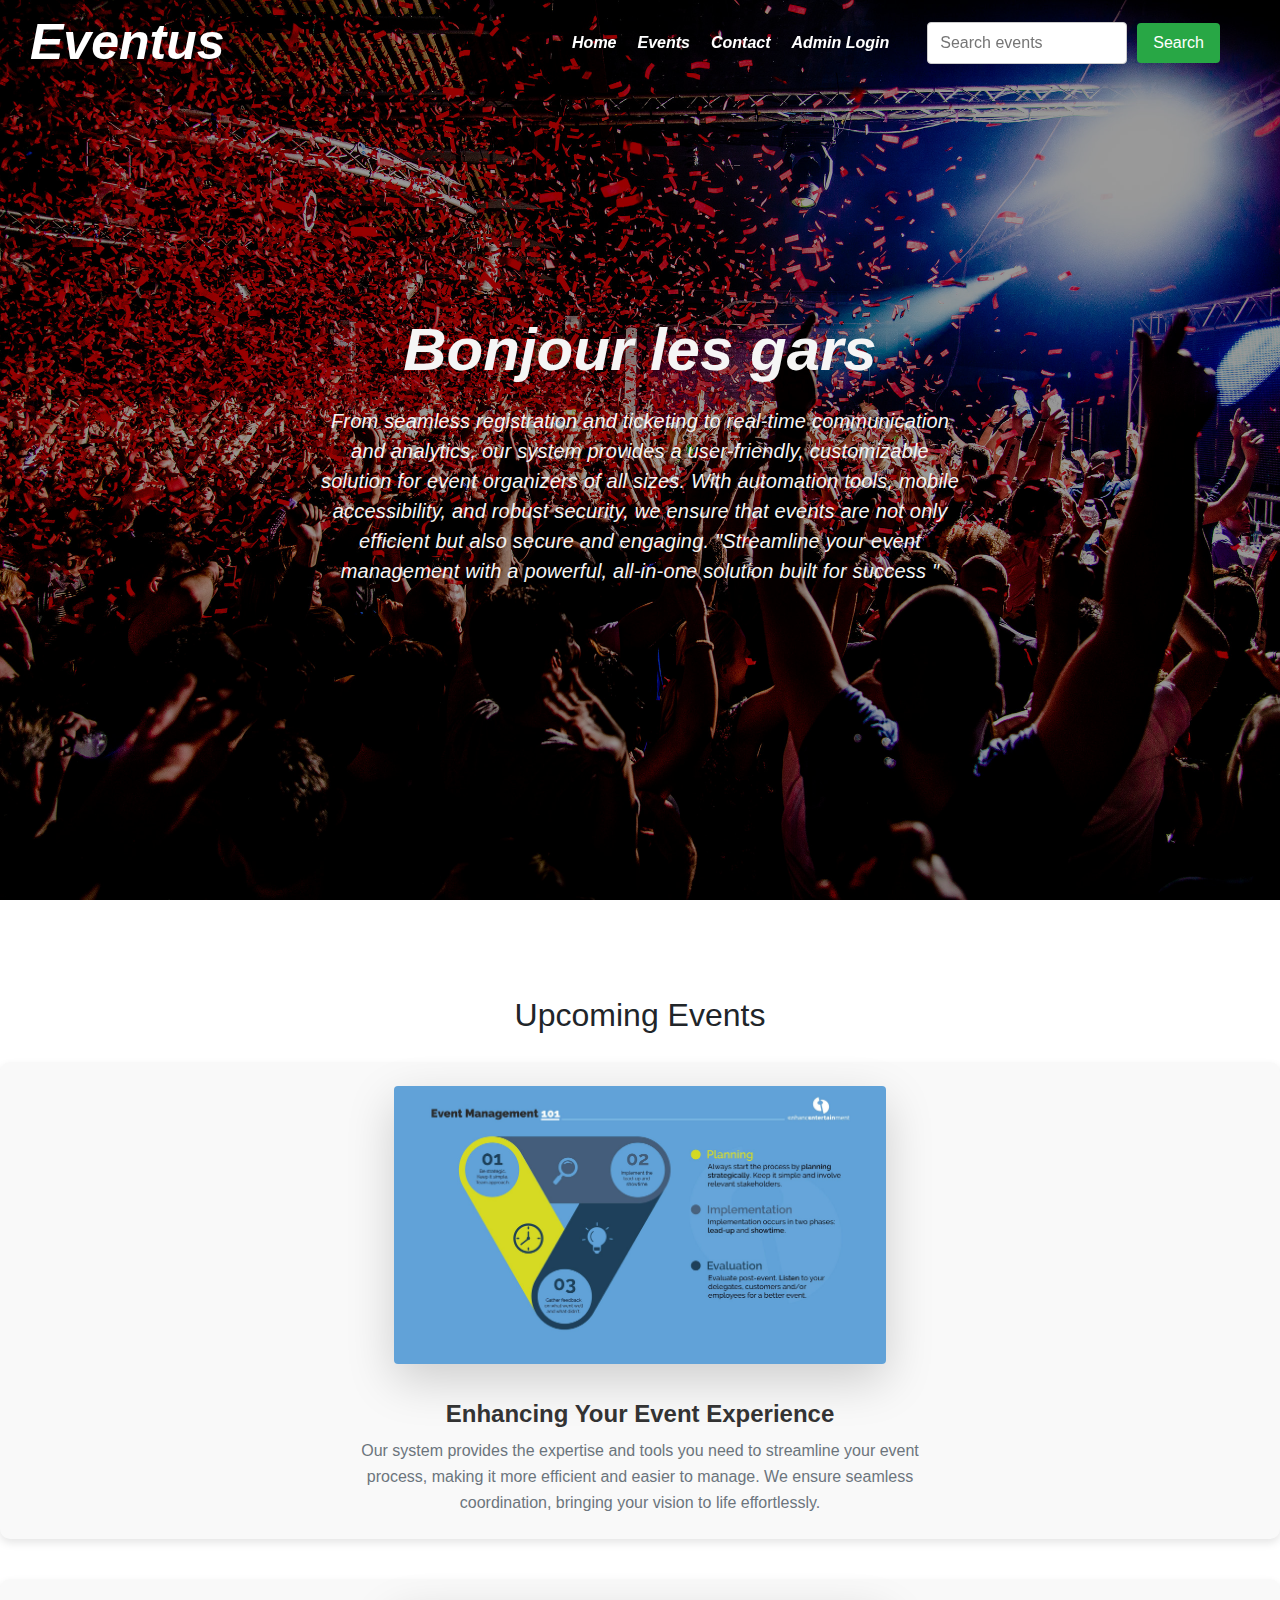
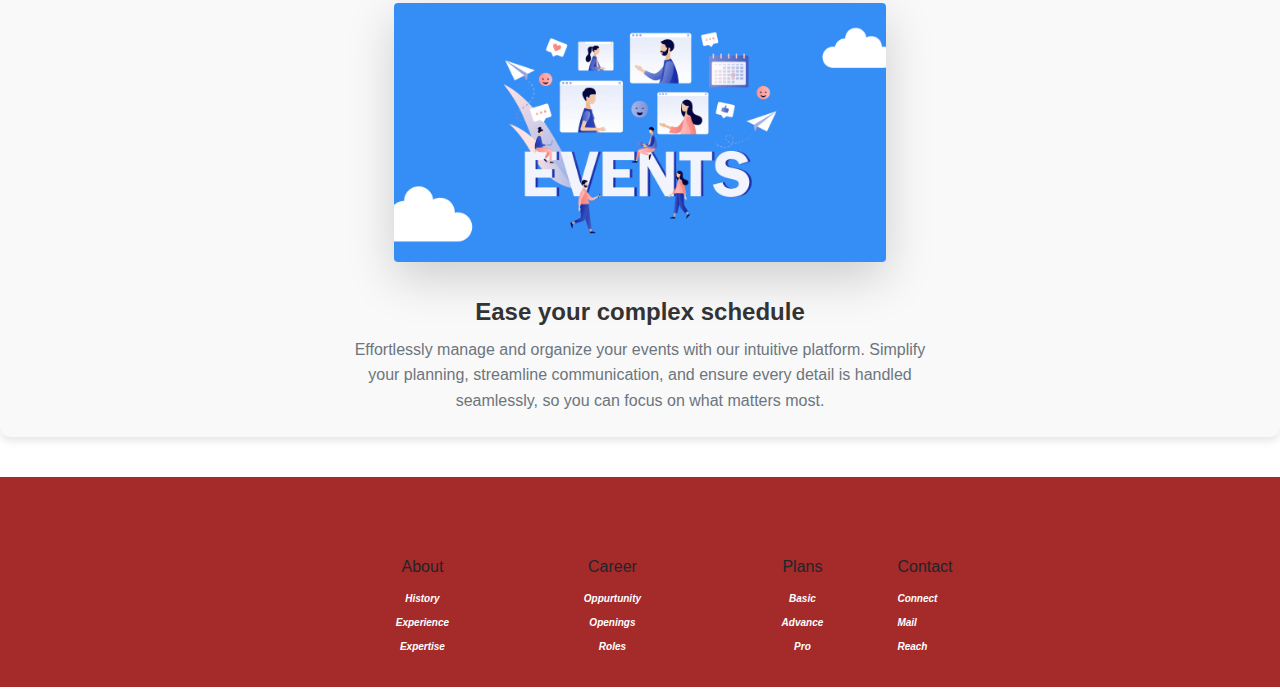
<file: index.html>
<!doctype html>
<html lang="en">
  <head>
    <!-- Required meta tags -->
    <meta charset="utf-8">
    <meta name="viewport" content="width=device-width, initial-scale=1, shrink-to-fit=no">

    <!-- Bootstrap CSS -->
    <link rel="stylesheet" href="https://cdn.jsdelivr.net/npm/bootstrap@4.5.3/dist/css/bootstrap.min.css" >
    <link rel ="stylesheet" href ="style.css">
    <script src='main.js'></script>
    <title>Event Management</title>
  </head>
  <body>
    <!--NaVbar-->
    <nav class  ="navbar navbar-expand-sm  fixed-top">
        <a href=""  class = "navbar-brand">Eventus</a>
        <div class="navbar-nav-container">
            <ul class ="navbar-nav">
                <li class ="nav-item"><a href="/index.html" class ="nav-link">Home</a></li>
                <li class ="nav-item"><a href="/event.html" class ="nav-link">Events</a></li>
                <li class ="nav-item"><a href="/contact.html" class ="nav-link">Contact</a></li>
                <li class ="nav-item"><a href="/login.html" class ="nav-link">Admin Login</a></li>
            </ul>
            <form id="searchForm">
                <input id="searchInput" type="search" placeholder="Search events" aria-label="Search" oninput="searchEvents()">
                <button type="button" onclick="searchEvents()">Search</button>
            </form>
        </div>
    </nav>
    <!--Header section-->
    <div class ="header">
        <div class="img-parent">
            <div class ="img">
                <img src="event.jpg"  alt="event">
            </div>
            <div class ="img-overlay">

            </div>
        </div>
        <div class ="img-content">
            <h2>Bonjour les gars</h2>
            <span>
 From seamless registration and ticketing to real-time communication and analytics, our system provides a user-friendly, customizable solution for event organizers of all sizes. With automation tools, mobile accessibility, and robust security, we ensure that events are not only efficient but also secure and engaging.

              "Streamline your event management with a powerful, all-in-one solution built for success

              "
            </span>
        </div>
    </div>
    <br>
    <br>
    <br>
    <br>

    <h2 class="text-center">Upcoming Events</h2>
    <div class="scrollable-section">
        <section id="eventsSection" class="events-section">
            <!-- Event cards will be injected here -->
        </section>
    </div>


    <div class="container my-5" id="pricingSection" style="display: none;">
        <div class="row justify-content-center">
            <!-- Basic Plan -->
            <div class="col-md-4">
                <div class="card pricing-card shadow-sm">
                    <div class="card-header text-center bg-light">
                        <h3>Basic</h3>
                    </div>
                    <div class="card-body text-center">
                        <h2 class="price" id="basicPrice">$0</h2>
                        <ul class="list-unstyled">
                            <li>5 Events per month</li>
                            <li>Email Support</li>
                            <li>Basic Analytics</li>
                        </ul>
                        <a href="#" class="btn btn-outline-primary">Choose Basic</a>
                    </div>
                </div>
            </div>

            <!-- Advance Plan -->
            <div class="col-md-4">
                <div class="card pricing-card shadow-sm">
                    <div class="card-header text-center bg-light">
                        <h3>Advance</h3>
                    </div>
                    <div class="card-body text-center">
                        <h2 class="price" id="advancedPrice">$0</h2>
                        <ul class="list-unstyled">
                            <li>20 Events per month</li>
                            <li>Email & Phone Support</li>
                            <li>Advanced Analytics</li>
                        </ul>
                        <a href="#" class="btn btn-primary">Choose Advance</a>
                    </div>
                </div>
            </div>

            <!-- Pro Plan -->
            <div class="col-md-4">
                <div class="card pricing-card shadow-lg">
                    <div class="card-header text-center bg-primary text-white">
                        <h3>Pro</h3>
                    </div>
                    <div class="card-body text-center">
                        <h2 class="price" id="proPrice">$0</h2>
                        <ul class="list-unstyled">
                            <li>Unlimited Events</li>
                            <li>24/7 Support</li>
                            <li>Premium Analytics</li>
                        </ul>
                        <a href="#" class="btn btn-outline-light bg-primary">Choose Pro</a>
                    </div>
                </div>
            </div>
        </div>
    </div>


    <div class="img1 text-center p-4">
      <img src="event1.jpg" alt="Event Cycle" class="img-fluid rounded shadow-lg mb-3">
      <h4 class="font-weight-bold">Enhancing Your Event Experience</h4>
      <p class="text-muted">
        Our system provides the expertise and tools you need to streamline your event process, making it more efficient and easier to manage. We ensure seamless coordination, bringing your vision to life effortlessly.
      </p>
    </div>
    <div class="img2 text-center p-4">
      <img src="event2.jpg" alt="Event Cycle" class="img-fluid rounded shadow-lg mb-3">
      <h4 class="font-weight-bold">Ease your complex schedule </h4>
      <p class="text-muted">
        Effortlessly manage and organize your events with our intuitive platform. Simplify your planning, streamline communication, and ensure every detail is handled seamlessly, so you can focus on what matters most.

      </p>
    </div>
  <footer>
    <div class = "container">
        <div class="row text-center justify-content-center">
            <div class="col-sm-2">
                <h6>
                    About
                </h6>
                <span>
                    History
                </span>
                <br>

                <span>
                    Experience
                </span>
                <br>
                <span>
                    Expertise
                </span>
            </div>


                <div class="col-sm-2">
                    <h6>
                        Career
                    </h6>
                    <span>
                        Oppurtunity
                    </span>
                    <br>

                    <span>
                        Openings
                    </span>
                    <br>
                    <span>
                        Roles
                    </span>
                </div>




            <div class="col-sm-2">
                <h6>
                    Plans
                </h6>
                <span>
                    Basic
                </span>
                <br>

                <span>
                    Advance
                </span>
                <br>
                <span>
                    Pro
                </span>
            </div>
            <div class="row">
                <div class="col-sm-2">
                    <h6>
                        Contact
                    </h6>
                    <span>
                        Connect
                    </span>
                    <br>

                    <span>
                        Mail
                    </span>
                    <br>
                    <span>
                        Reach
                    </span>
                    </div>

    </div>
    </div>
  </footer>



    <script src="https://code.jquery.com/jquery-3.5.1.slim.min.js"></script> </script>
    <script src="https://cdn.jsdelivr.net/npm/popper.js@1.16.1/dist/umd/popper.min.js" ></script>
    <script src="https://cdn.jsdelivr.net/npm/bootstrap@4.5.3/dist/js/bootstrap.min.js" ></script>
    <script>
      $(document).scroll(function () {
       $(".navbar").toggleClass("scroll",$(this).scrollTop()>$(".navbar").height());
      })
  </script>

  </body>
</html>
</file>
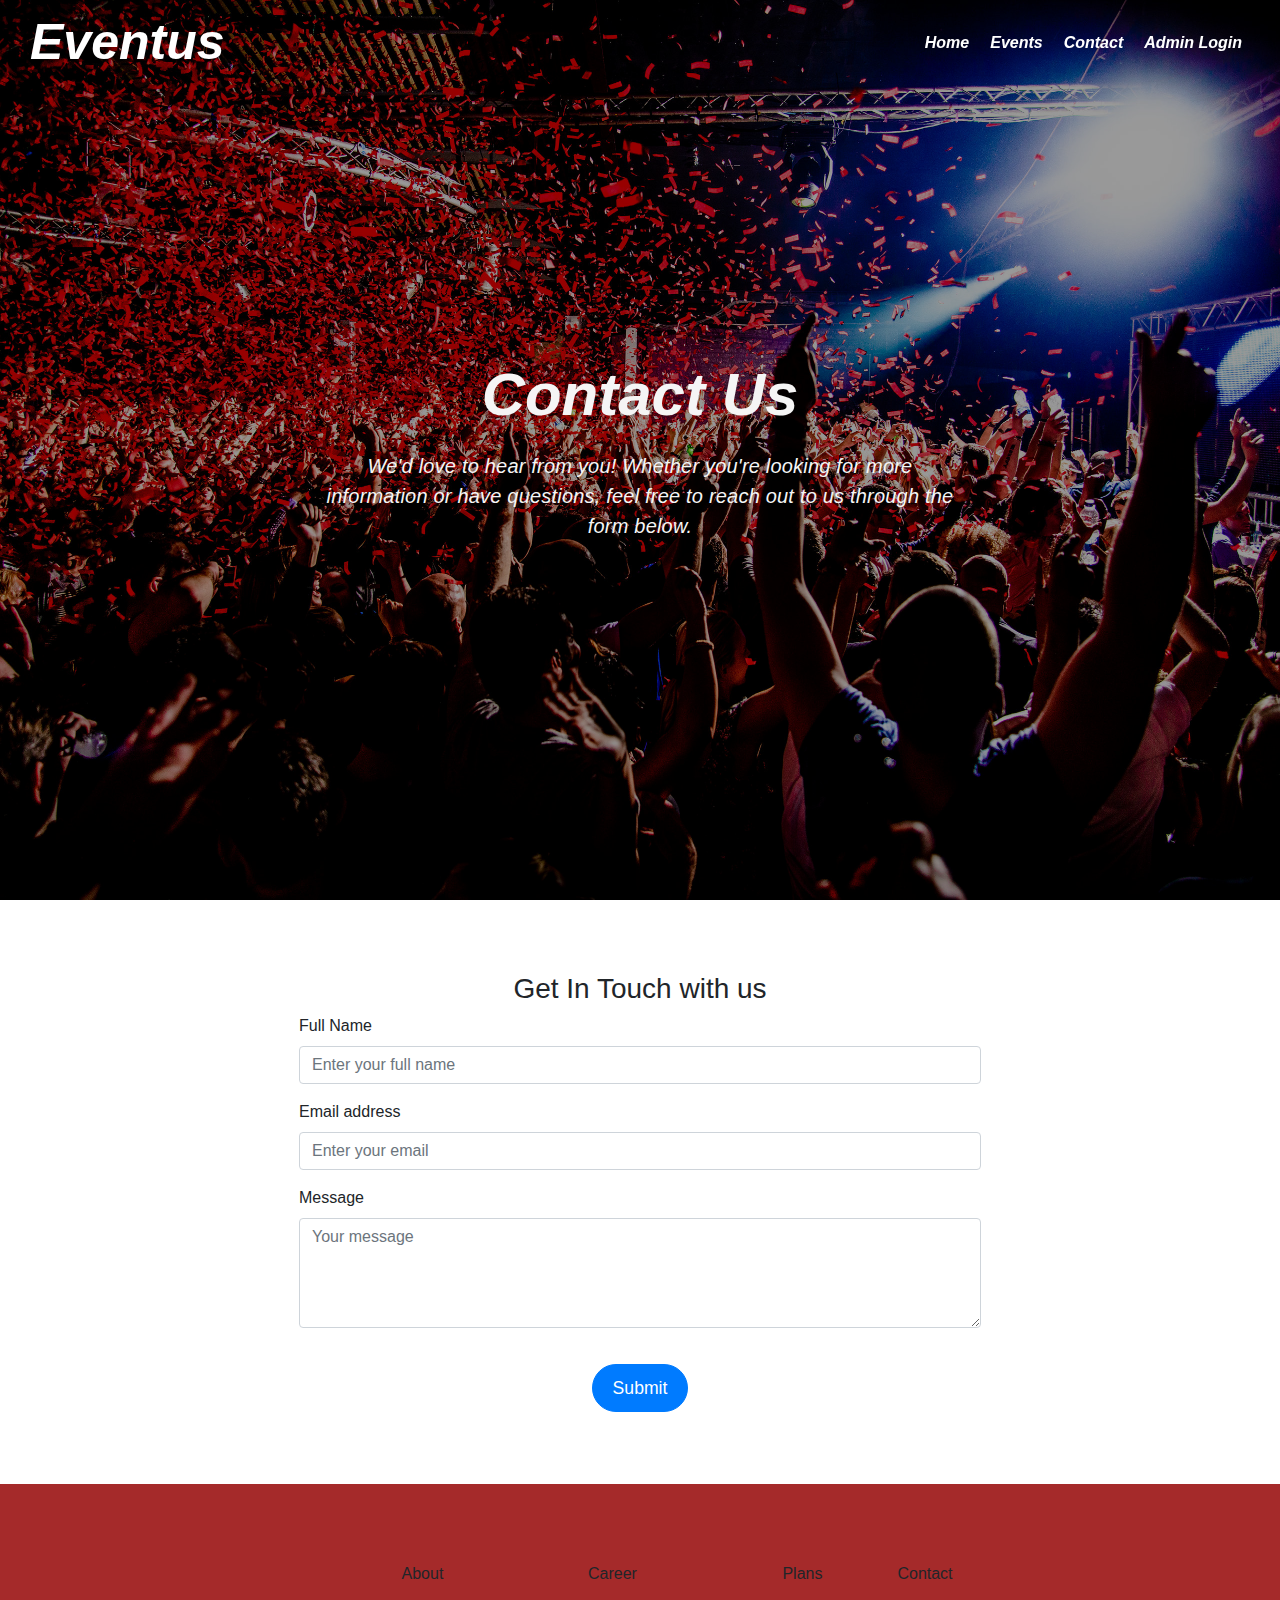
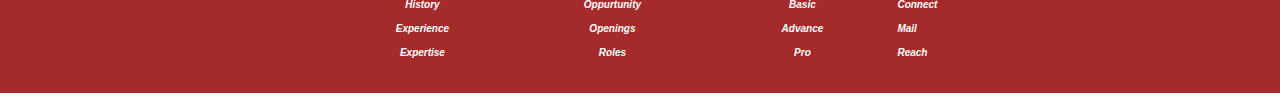
<file: contact.html>
<!doctype html>
<html lang="en">
  <head>
    <!-- Required meta tags -->
    <meta charset="utf-8">
    <meta name="viewport" content="width=device-width, initial-scale=1, shrink-to-fit=no">

    <!-- Bootstrap CSS -->
    <link rel="stylesheet" href="https://cdn.jsdelivr.net/npm/bootstrap@4.5.3/dist/css/bootstrap.min.css" >
    <link rel ="stylesheet" href ="style.css">
    <script src='main.js'></script>
    <title>Contact Us</title>
  </head>
  <body>
    <!-- Navbar -->
    <nav class="navbar navbar-expand-sm fixed-top">
        <a href="" class="navbar-brand">Eventus</a>
        <div>
            <ul class ="navbar-nav">
                <li class ="nav-item"><a href="/index.html" class ="nav-link">Home</a></li>
                <li class ="nav-item"><a href="/event.html" class ="nav-link">Events</a></li>
                <li class ="nav-item"><a href="/contact.html" class ="nav-link">Contact</a></li>
                <li class ="nav-item"><a href="/login.html" class ="nav-link">Admin Login</a></li>
            </ul>
        </div>
    </nav>

    <!-- Contact Header -->
    <div class="header">
        <div class="img-parent">
            <div class="img">
                <img src="event.jpg" alt="Contact">
            </div>
            <div class="img-overlay"></div>
        </div>
        <div class="img-content">
            <h2>Contact Us</h2>
            <span>We'd love to hear from you! Whether you're looking for more information or have questions, feel free to reach out to us through the form below.</span>
        </div>
    </div>

    <!-- Contact Form Section -->
    <div class="container mt-5 mb-5">
        <div class="row justify-content-center">
            <div class="col-md-8">
                <div class="contact-form p-4">
                    <h3 class="text-center">Get In Touch with us</h3>
                    <form>
                        <div class="form-group">
                            <label for="name">Full Name</label>
                            <input type="text" class="form-control" id="name" placeholder="Enter your full name">
                        </div>
                        <div class="form-group">
                            <label for="email">Email address</label>
                            <input type="email" class="form-control" id="email" placeholder="Enter your email">
                        </div>
                        <div class="form-group">
                            <label for="message">Message</label>
                            <textarea class="form-control" id="message" rows="4" placeholder="Your message"></textarea>
                        </div>
                        <div class="text-center">
                            <button type="submit" class="btn btn-primary">Submit</button>
                        </div>
                    </form>
                </div>
            </div>
        </div>
    </div>
    <footer>
        <div class = "container">
            <div class="row text-center justify-content-center">
                <div class="col-sm-2">
                    <h6>
                        About 
                    </h6>
                    <span>
                        History
                    </span>
                    <br>
    
                    <span>
                        Experience
                    </span>
                    <br>
                    <span>
                        Expertise
                    </span>
                </div>
    
                
                    <div class="col-sm-2">
                        <h6>
                            Career
                        </h6>
                        <span>
                            Oppurtunity
                        </span>
                        <br>
        
                        <span>
                            Openings
                        </span>
                        <br>
                        <span>
                            Roles 
                        </span>
                    </div>
    
                    
            
            
                <div class="col-sm-2">
                    <h6>
                        Plans
                    </h6>
                    <span>
                        Basic
                    </span>
                    <br>
    
                    <span>
                        Advance
                    </span>
                    <br>
                    <span>
                        Pro
                    </span>
                </div>
                <div class="row">
                    <div class="col-sm-2">
                        <h6>
                            Contact
                        </h6>
                        <span>
                            Connect
                        </span>
                        <br>
        
                        <span>
                            Mail
                        </span>
                        <br>
                        <span>
                            Reach 
                        </span>
                        </div>
                       
        </div>
        </div>
      </footer>

    <script src="https://code.jquery.com/jquery-3.5.1.slim.min.js"></script>
    <script src="https://cdn.jsdelivr.net/npm/popper.js@1.16.1/dist/umd/popper.min.js"></script>
    <script src="https://cdn.jsdelivr.net/npm/bootstrap@4.5.3/dist/js/bootstrap.min.js"></script>
    <script>
      $(document).scroll(function () {
       $(".navbar").toggleClass("scroll", $(this).scrollTop() > $(".navbar").height());
      });
    </script>
  </body>
</html>
</file>
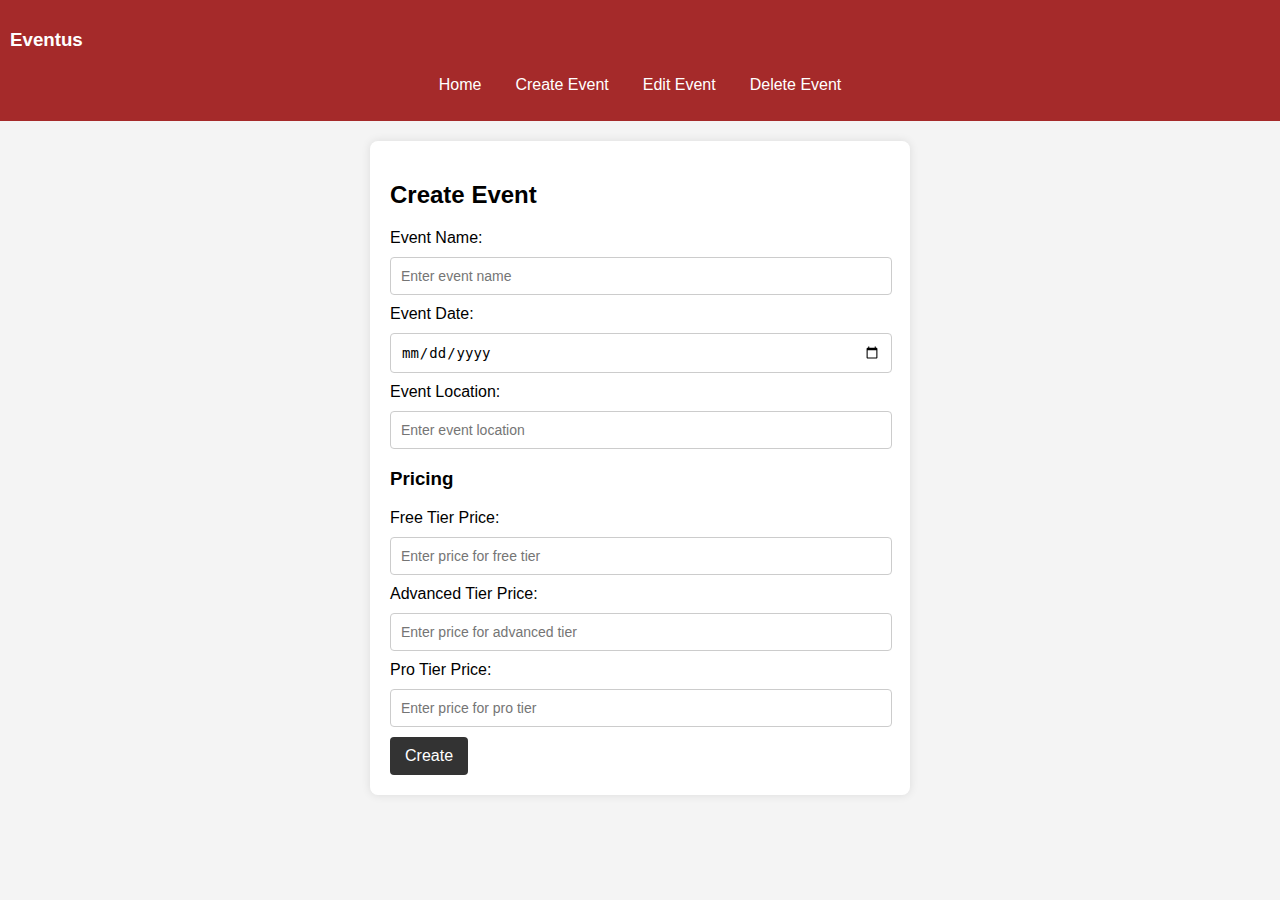
<file: dashBoard.html>
<!DOCTYPE html>
<html lang="en">
<head>
    <meta charset="UTF-8">
    <meta name="viewport" content="width=device-width, initial-scale=1.0">
    <title>Eventus </title>
    <link rel="stylesheet" href="dash.css">
    <script src="main.js"></script>
</head>
<body>
    <header>
        <h3>Eventus </h3>
        <nav>
            <ul>
                <li class ="nav-item"><a href="/index.html" class ="nav-link">Home</a></li>
                <li><a href="#create" onclick="showSection('createSection')">Create Event</a></li>
                <li><a href="#edit" onclick="showSection('editSection')">Edit Event</a></li>
                <li><a href="#delete" onclick="showSection('deleteSection')">Delete Event</a></li>
            </ul>
        </nav>

    </header>

    <!-- Create Event Section -->
    <section id="createSection" class="section">
        <h2>Create Event</h2>

        <!-- Event Name -->
        <label for="createName">Event Name:</label>
        <input type="text" id="createName" placeholder="Enter event name">

        <!-- Event Date -->
        <label for="createDate">Event Date:</label>
        <input type="date" id="createDate">

        <!-- Event Location -->
        <label for="createLocation">Event Location:</label>
        <input type="text" id="createLocation" placeholder="Enter event location">

        <!-- Pricing Tiers -->
        <h3>Pricing</h3>

        <label for="priceFree">Free Tier Price:</label>
        <input type="number" id="priceFree" placeholder="Enter price for free tier">

        <label for="priceAdvanced">Advanced Tier Price:</label>
        <input type="number" id="priceAdvanced" placeholder="Enter price for advanced tier">

        <label for="pricePro">Pro Tier Price:</label>
        <input type="number" id="pricePro" placeholder="Enter price for pro tier">

        <!-- Create Button -->
        <button onclick="createNewEvent()">Create</button>
    </section>


    <!-- Edit Event Section -->
    <section id="editSection" class="section" style="display:none;">
        <h2>Edit Event</h2>

        <!-- Event Name (used to identify the event to be edited) -->
        <label for="editName">Event Name (to edit):</label>
        <input type="text" id="editName" placeholder="Enter event name to edit">

        <!-- New Event Date -->
        <label for="editDate">New Event Date:</label>
        <input type="date" id="editDate">

        <!-- New Event Location -->
        <label for="editLocation">New Event Location:</label>
        <input type="text" id="editLocation" placeholder="Enter new event location">

        <!-- Pricing Tiers -->
        <h3>Edit Pricing</h3>
        <label for="editPriceFree">Free Tier Price:</label>
        <input type="number" id="editPriceFree" placeholder="Enter new price for free tier">

        <label for="editPriceAdvanced">Advanced Tier Price:</label>
        <input type="number" id="editPriceAdvanced" placeholder="Enter new price for advanced tier">

        <label for="editPricePro">Pro Tier Price:</label>
        <input type="number" id="editPricePro" placeholder="Enter new price for pro tier">

        <!-- Edit Button -->
        <button onclick="editEvent()">Edit</button>
    </section>


    <!-- Delete Event Section -->
    <section id="deleteSection" class="section" style="display:none;">
        <h2>Delete Event</h2>

        <!-- Event Name (used to identify the event to be deleted) -->
        <label for="deleteName">Event Name:</label>
        <input type="text" id="deleteName" placeholder="Enter event name to delete">

        <!-- Delete Button -->
        <button onclick="deleteEvent()">Delete</button>
    </section>

</body>
</html>
</file>
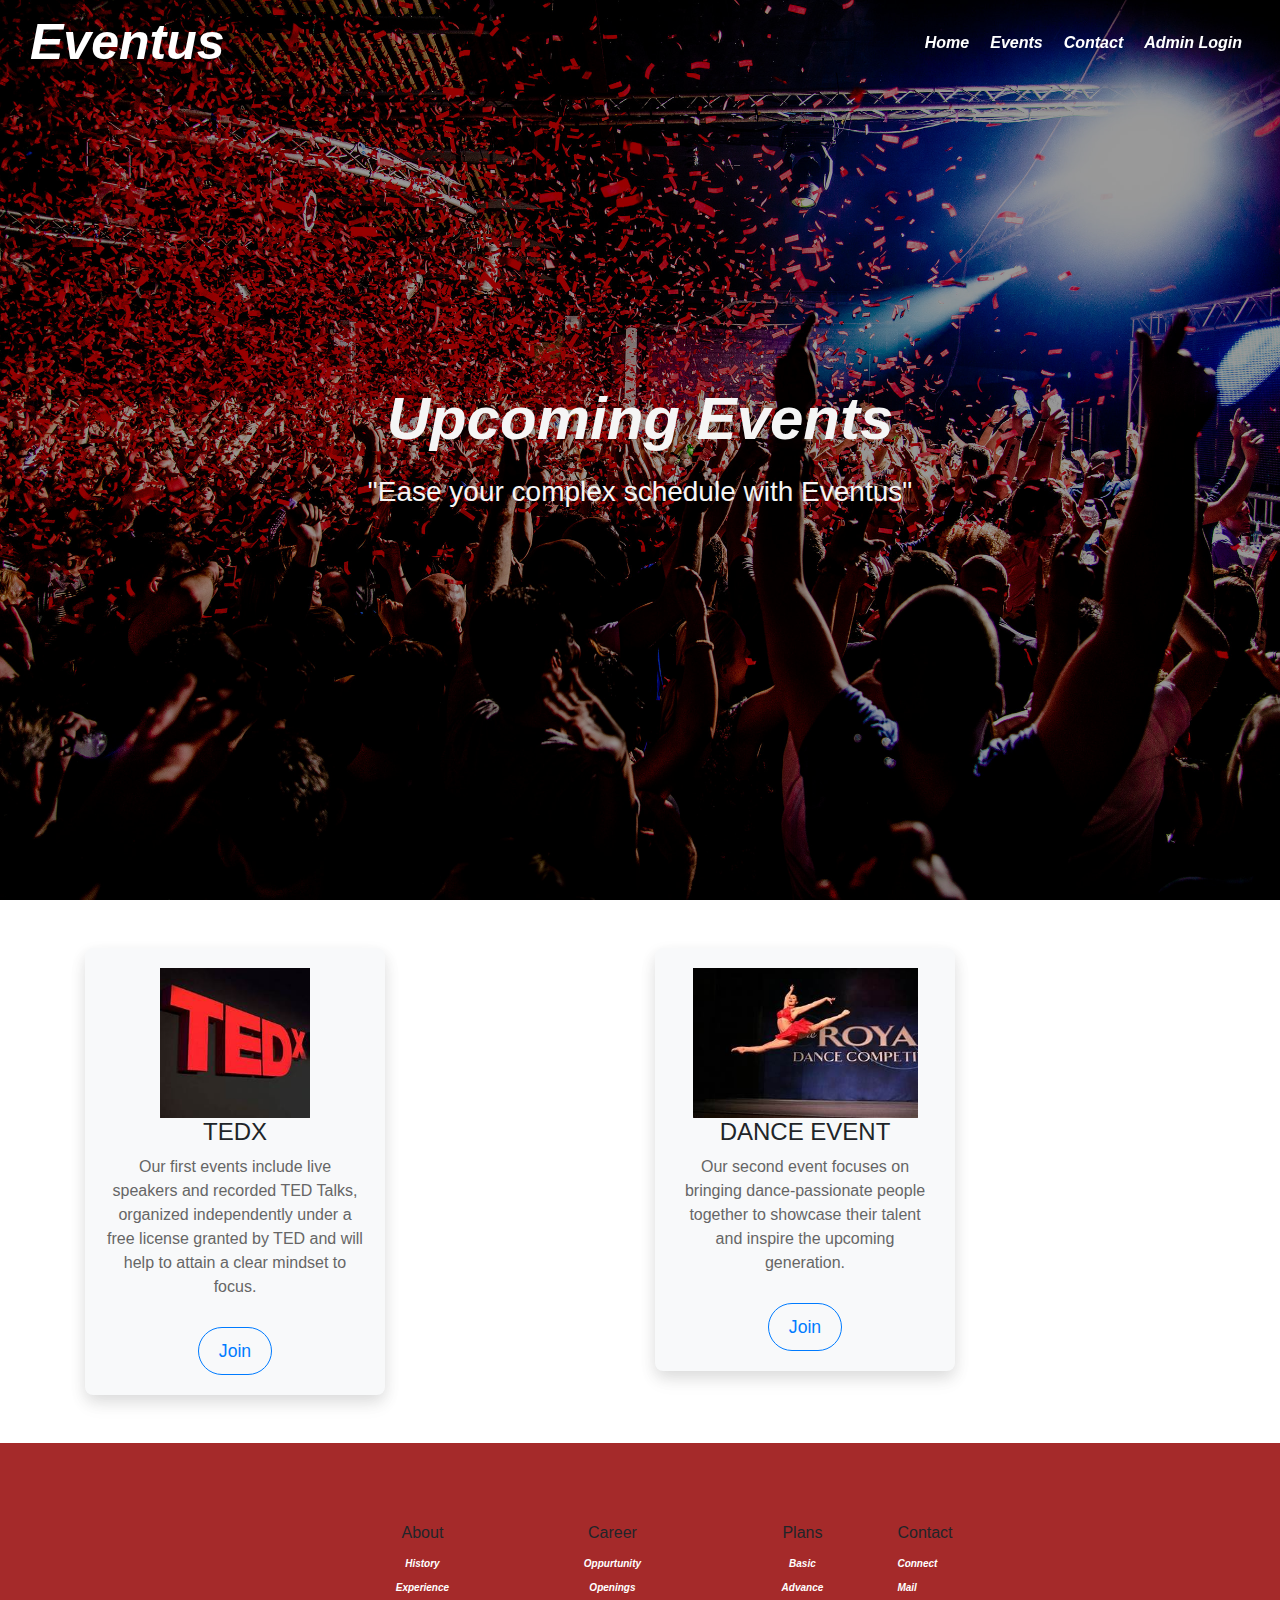
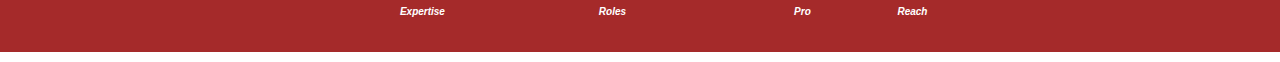
<file: event.html>
<!doctype html>
<html lang="en">
  <head>
    <!-- Required meta tags -->
    <meta charset="utf-8">
    <meta name="viewport" content="width=device-width, initial-scale=1, shrink-to-fit=no">

    <!-- Bootstrap CSS -->
    <link rel="stylesheet" href="https://cdn.jsdelivr.net/npm/bootstrap@4.5.3/dist/css/bootstrap.min.css">
    <link rel="stylesheet" href="style.css">
    <title>Events</title>
  </head>
  <body>
    <!-- Navbar -->
    <nav class="navbar navbar-expand-sm fixed-top">
        <a href="#" class="navbar-brand">Eventus</a>
        <div>
            <ul class ="navbar-nav">
                <li class ="nav-item"><a href="/index.html" class ="nav-link">Home</a></li>
                <li class ="nav-item"><a href="/event.html" class ="nav-link">Events</a></li>
                <li class ="nav-item"><a href="/contact.html" class ="nav-link">Contact</a></li>
                <li class ="nav-item"><a href="/login.html" class ="nav-link">Admin Login</a></li>
            </ul>
        </div>
    </nav>

    <!-- Header -->
    <div class="header">
        <div class="img-parent">
            <div class="img">
                <img src="event.jpg" alt="Event Banner">
            </div>
            <div class="img-overlay"></div>
        </div>
        <div class="img-content">
            <h2>Upcoming Events</h2>
            <h3>"Ease your complex schedule with Eventus"</h3>
        </div>
    </div>

    <!-- Events Section -->
    <div class="container my-5">
        <div class="row">
            <!-- Event 1 -->
            <div class="col-md-6">
                <div class="event-card">
                    <img src="TED.jpg" class="event-img" alt="TEDX Event">
                    <div class="event-details">
                        <h4>TEDX</h4>
                        <p>
                            Our first events include live speakers and recorded TED Talks, organized independently under a free license granted by TED and will help to attain a clear mindset to focus.
                        </p>
                        <a href="/registeredUser.html" class="btn btn-outline-primary">Join</a>
                    </div>
                </div>
            </div>

            <!-- Event 2 -->
            <div class="col-md-6">
                <div class="event-card">
                    <img src="daance.jpg" class="event-img" alt="Event 2">
                    <div class="event-details">
                        <h4>DANCE EVENT</h4>
                        <p>
                            Our second event focuses on bringing dance-passionate people together to showcase their talent  and inspire the upcoming generation.
                        </p>
                        <a href="/registeredUser.html" class="btn btn-outline-primary">Join</a>
                    </div>
                </div>
            </div>
        </div>
    </div>
    
    <footer>
        <div class = "container">
            <div class="row text-center justify-content-center">
                <div class="col-sm-2">
                    <h6>
                        About 
                    </h6>
                    <span>
                        History
                    </span>
                    <br>
    
                    <span>
                        Experience
                    </span>
                    <br>
                    <span>
                        Expertise
                    </span>
                </div>
    
                
                    <div class="col-sm-2">
                        <h6>
                            Career
                        </h6>
                        <span>
                            Oppurtunity
                        </span>
                        <br>
        
                        <span>
                            Openings
                        </span>
                        <br>
                        <span>
                            Roles 
                        </span>
                    </div>
    
                    
            
            
                <div class="col-sm-2">
                    <h6>
                        Plans
                    </h6>
                    <span>
                        Basic
                    </span>
                    <br>
    
                    <span>
                        Advance
                    </span>
                    <br>
                    <span>
                        Pro
                    </span>
                </div>
                <div class="row">
                    <div class="col-sm-2">
                        <h6>
                            Contact
                        </h6>
                        <span>
                            Connect
                        </span>
                        <br>
        
                        <span>
                            Mail
                        </span>
                        <br>
                        <span>
                            Reach 
                        </span>
                        </div>
                       
        </div>
        </div>
      </footer>

    <!-- Optional JavaScript -->
    <script src="https://code.jquery.com/jquery-3.5.1.slim.min.js"></script>
    <script src="https://cdn.jsdelivr.net/npm/popper.js@1.16.1/dist/umd/popper.min.js"></script>
    <script src="https://cdn.jsdelivr.net/npm/bootstrap@4.5.3/dist/js/bootstrap.min.js"></script>
    <script>
        $(document).scroll(function () {
            $(".navbar").toggleClass("scroll", $(this).scrollTop() > $(".navbar").height());
        });
    </script>
  </body>
</html>
</file>
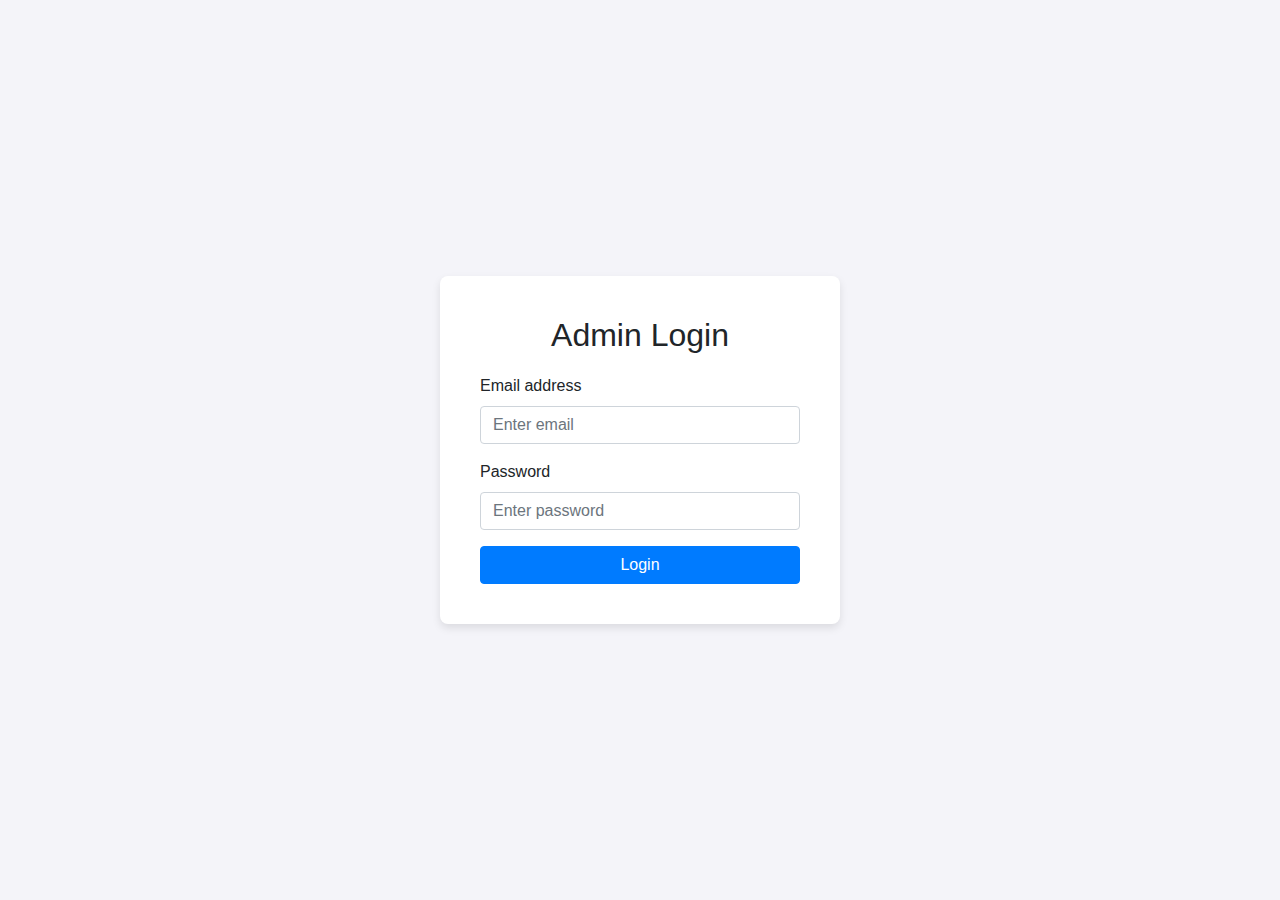
<file: login.html>
<!DOCTYPE html>
<html lang="en">
<head>
    <meta charset="UTF-8">
    <meta name="viewport" content="width=device-width, initial-scale=1.0">
    <title>Admin Login</title>
    <link rel="stylesheet" href="https://stackpath.bootstrapcdn.com/bootstrap/4.3.1/css/bootstrap.min.css">
    <style>
        body {
            background-color: #f4f4f9;
            display: flex;
            justify-content: center;
            align-items: center;
            height: 100vh;
            margin: 0;
        }

        .login-container {
            background-color: #fff;
            padding: 40px;
            border-radius: 8px;
            box-shadow: 0 4px 8px rgba(0, 0, 0, 0.1);
            width: 100%;
            max-width: 400px;
        }

        .login-container h2 {
            text-align: center;
            margin-bottom: 20px;
        }

        .form-control {
            margin-bottom: 15px;
        }

        .btn {
            width: 100%;
        }
    </style>
</head>
<body>

<div class="login-container">
    <h2>Admin Login</h2>
    <form id="loginForm">
        <div class="form-group">
            <label for="email">Email address</label>
            <input type="email" class="form-control" id="email" placeholder="Enter email">
        </div>
        <div class="form-group">
            <label for="password">Password</label>
            <input type="password" class="form-control" id="password" placeholder="Enter password">
        </div>
        <button type="submit" class="btn btn-primary">Login</button>
    </form>
    <div id="errorMessage" class="text-danger text-center mt-3" style="display:none;">Invalid email or password</div>
</div>

<script>
    document.getElementById('loginForm').addEventListener('submit', function(event) {
        event.preventDefault();

        // Get input values
        const email = document.getElementById('email').value;
        const password = document.getElementById('password').value;

        // Hardcoded credentials for admin
        const adminEmail = 'test@gmail.com';
        const adminPassword = '12345678';

        // Check if entered credentials match the admin credentials
        if (email === adminEmail && password === adminPassword) {
            // Redirect to dashboard.html
            window.location.href = '/admin-dashboard.html';
        } else {
            document.getElementById('errorMessage').style.display = 'block';
        }
    });
</script>

</body>
</html>
</file>
<file: style.css>
.navbar{
    padding: 0 30px;
    transition: 1s;
    display: flex;
    align-items: center;
    justify-content: space-between;
    width: 100vw;
}.navbar.scroll{
    background: #a52a2a;
}
.navbar-brand{
    font-weight: bold;
    font-style: italic;
    font-size: 50px;
    color:#fff !important;
    text-transform: capitalize;
}
.navbar-nav-container{
    display: flex;
    align-items: center;
}
.nav-link{
    font-weight: bold;
    font-style: italic;
    color:#fff !important;
    margin-left: 5px;
    transition: 0.6s;
    border-radius: 20px;
    text-transform: capitalize;
}
.nav-link:hover{
    transform:translateY(-20px);
    background: beige;
}
#searchForm {
    display: flex;
    align-items: center;
    margin: 0 30px;
}

#searchInput {
    padding: 8px 12px;
    border-radius: 4px;
    border: 1px solid #ccc;
    font-size: 16px;
    margin-right: 10px;
    width: 200px;
}

#searchForm button {
    padding: 8px 16px;
    background-color: #28a745;
    color: white;
    border: none;
    border-radius: 4px;
    cursor: pointer;
    font-size: 16px;
}

#searchForm button:hover {
    background-color: #218838;
}
.header{
    margin: 0;
    padding:0;
}
.header .img-parent{
    position: relative;
}
.header img{
    height: 100vh;
    width:100%;
}
.header .img-overlay{
position: absolute;
top: 0;
left:0;
height: 100%;
width:100%;
background: #000;
z-index: 1;
opacity: 0.4;
}


.header .img-content{
    position:absolute;
    top: 50%;
    left:50%;
    transform: translate(-50%,-50%);
    z-index:2;
    color:whitesmoke !important;
    text-align: center;
    justify-content: center !important;
}
.header .img-content h2{
    font-weight: bold;
    font-style:italic;
    font-size:60px;
    margin-bottom: 20px !important;
    text-align: center;
}
.header .img-content span{
    font-weight:500;
    font-size:20px;
    text-align: center;
    font-style:italic;
    letter-spacing: 0.2px;

}
.event{
    margin:200px;
}
.event-content{
    box-shadow:10px 10px 10px -10px rgba(0,0,0,0.3), inset 10px 10px 10px -10px rgba(0,0,0,0.5);
    border-radius:40px;
    padding:10px;
    background:grey;
    cursor:pointer;
    margin-top: -70px  !important;
    margin-left:10px;
    position:absolute;

}

.img1 {
    background-color: #f9f9f9;
    border-radius: 10px;
    box-shadow: 0 4px 8px rgba(0, 0, 0, 0.1);
    padding: 30px;
    margin-bottom: 40px;
}

.img1 img {
    max-width: 40%;
    border-radius: 15px;
    box-shadow: 0 4px 10px rgba(0, 0, 0, 0.2);
}

.img1 h4 {
    font-size: 24px;
    font-weight: 600;
    color: #333;
    margin-top: 20px;
    margin-bottom: 10px;
}

.img1 p {
    font-size: 16px;
    color: #666;
    line-height: 1.6;
    max-width: 600px;
    margin: 0 auto;
}

.img2 {
    background-color: #f9f9f9;
    border-radius: 10px;
    box-shadow: 0 4px 8px rgba(0, 0, 0, 0.1);
    padding: 30px;
    margin-bottom: 40px;
}

.img2 img {
    max-width: 40%;
    border-radius: 15px;
    box-shadow: 0 4px 10px rgba(0, 0, 0, 0.2);
}


.img2 h4 {
    font-size: 24px;
    font-weight: 600; /* Bold for emphasis */
    color: #333; /* Darker text for readability */
    margin-top: 20px;
    margin-bottom: 10px;
}

.img2 p {
    font-size: 16px;
    color: #666;
    line-height: 1.6;
    max-width: 600px;
    margin: 0 auto;
}
.pricing-card {
    border-radius: 10px;
    transition: transform 0.3s;
    background-color: #fff;
}

.pricing-card:hover {
    transform: scale(1.05);
}

.card-header {
    padding: 20px;
    font-size: 1.5rem;
    font-weight: bold;
}

.price {
    font-size: 2.5rem;
    margin-bottom: 20px;
}

.list-unstyled li {
    font-size: 1rem;
    margin: 10px 0;
}

.btn {
    margin-top: 20px;
    padding: 10px 20px;
    font-size: 1.1rem;
    border-radius: 25px;
}

.card-body {
    padding: 30px;
}

.card.pricing-card {
    box-shadow: 0 4px 10px rgba(0, 0, 0, 0.1);
}

.bg-light {
    background-color: #f8f9fa;
}

.bg-primary {
    background-color: #007bff;
    color: white;
}

/* Highlight Pro Plan */
.card.pricing-card.shadow-lg {
    border: 2px solid #007bff;
}

.btn-outline-light {
    color: white;
    border: 2px solid white;
    transition: background-color 0.3s;
}

.btn-outline-light:hover {
    background-color: white;
    color: #007bff;
}
footer{
    margin: 10px auto;
    background: brown;
    padding: 30px;
}
footer span{
    font-weight: bold;
    color: white !important;
    font-style: italic;
    font-size: 10px;

}

/*events section*/

.scrollable-section {
    /*max-height: 420px;*/
    overflow-y: auto;
    padding: 10px;
}

.events-section {
    display: flex;
    flex-wrap: wrap;
    gap: 30px;
    justify-content: center; /* Center the event cards */
}

.event-card {
    background-color: #f8f9fa;
    border-radius: 8px;
    box-shadow: 0 6px 15px rgba(0, 0, 0, 0.1), 0 10px 20px rgba(0, 0, 0, 0.05);
    padding: 20px;
    width: 300px;
    text-align: center;
    transition: transform 0.2s, box-shadow 0.2s;
}

.event-card:hover {
    transform: scale(1.05);
    box-shadow: 0 12px 24px rgba(0, 0, 0, 0.15), 0 18px 40px rgba(0, 0, 0, 0.1);
}

.event-card h3 {
    margin-top: 0;
    font-size: 20px;
    color: #333;
}

.event-card p {
    margin: 8px 0;
    color: #666;
}

.event-card button {
    background-color: #28a745;
    color: #fff;
    border: none;
    padding: 10px;
    border-radius: 5px;
    cursor: pointer;
}

.event-card button:hover {
    background-color: #218838;
}

.pricing-card {
    transition: transform 0.2s;
}

.pricing-card:hover {
    transform: scale(1.05);
}

.price {
    font-size: 2.5rem;
    color: #333;
}

.container {
    margin-top: 50px;
}

.highlighted {
    border: 1px solid #28a745;
}
.event-img{
    height: 150px;
}
</file>
<file: dash.css>
/* Basic styles for the dashboard */
body {
    font-family: Arial, sans-serif;
    margin: 0;
    padding: 0;
    background-color: #f4f4f4;
}
header {
    background-color: #a52a2a;
    color: #fff;
    padding: 10px ;
    text-align: left;

}

nav ul {
    list-style-type: none;
    padding: 5px;
    margin: 10px;
    display: flex;
    justify-content: center;
}

nav ul li {
    margin: 2px;
}

nav ul li a {
    color: white;
    text-decoration: none;
    font-size: 16px;
    padding: 10px 15px;
}

nav ul li a:hover {
    background-color: #555;
    border-radius: 50px;
}

h1 {
    margin: 5px ;
    text-wrap: left;
}

.section {
    background-color: white;
    border-radius: 8px;
    margin: 20px auto;
    padding: 20px;
    max-width: 500px;
    box-shadow: 0px 0px 10px rgba(0, 0, 0, 0.1);
    
}

label, input {
    display: block;
    margin-bottom: 10px;
}

input[type="text"], input[type="date"], input[type="number"] {
    width: calc(100% - 20px);
    padding: 10px;
    margin-top: 5px;
    font-size: 14px;
    border: 1px solid #ccc;
    border-radius: 4px;
}

button {
    background-color: #333;
    color: white;
    border: none;
    padding: 10px 15px;
    border-radius: 4px;
    cursor: pointer;
    font-size: 16px;
}

button:hover {
    background-color: #555;
}

.hidden {
    display: none;
}
</file>
